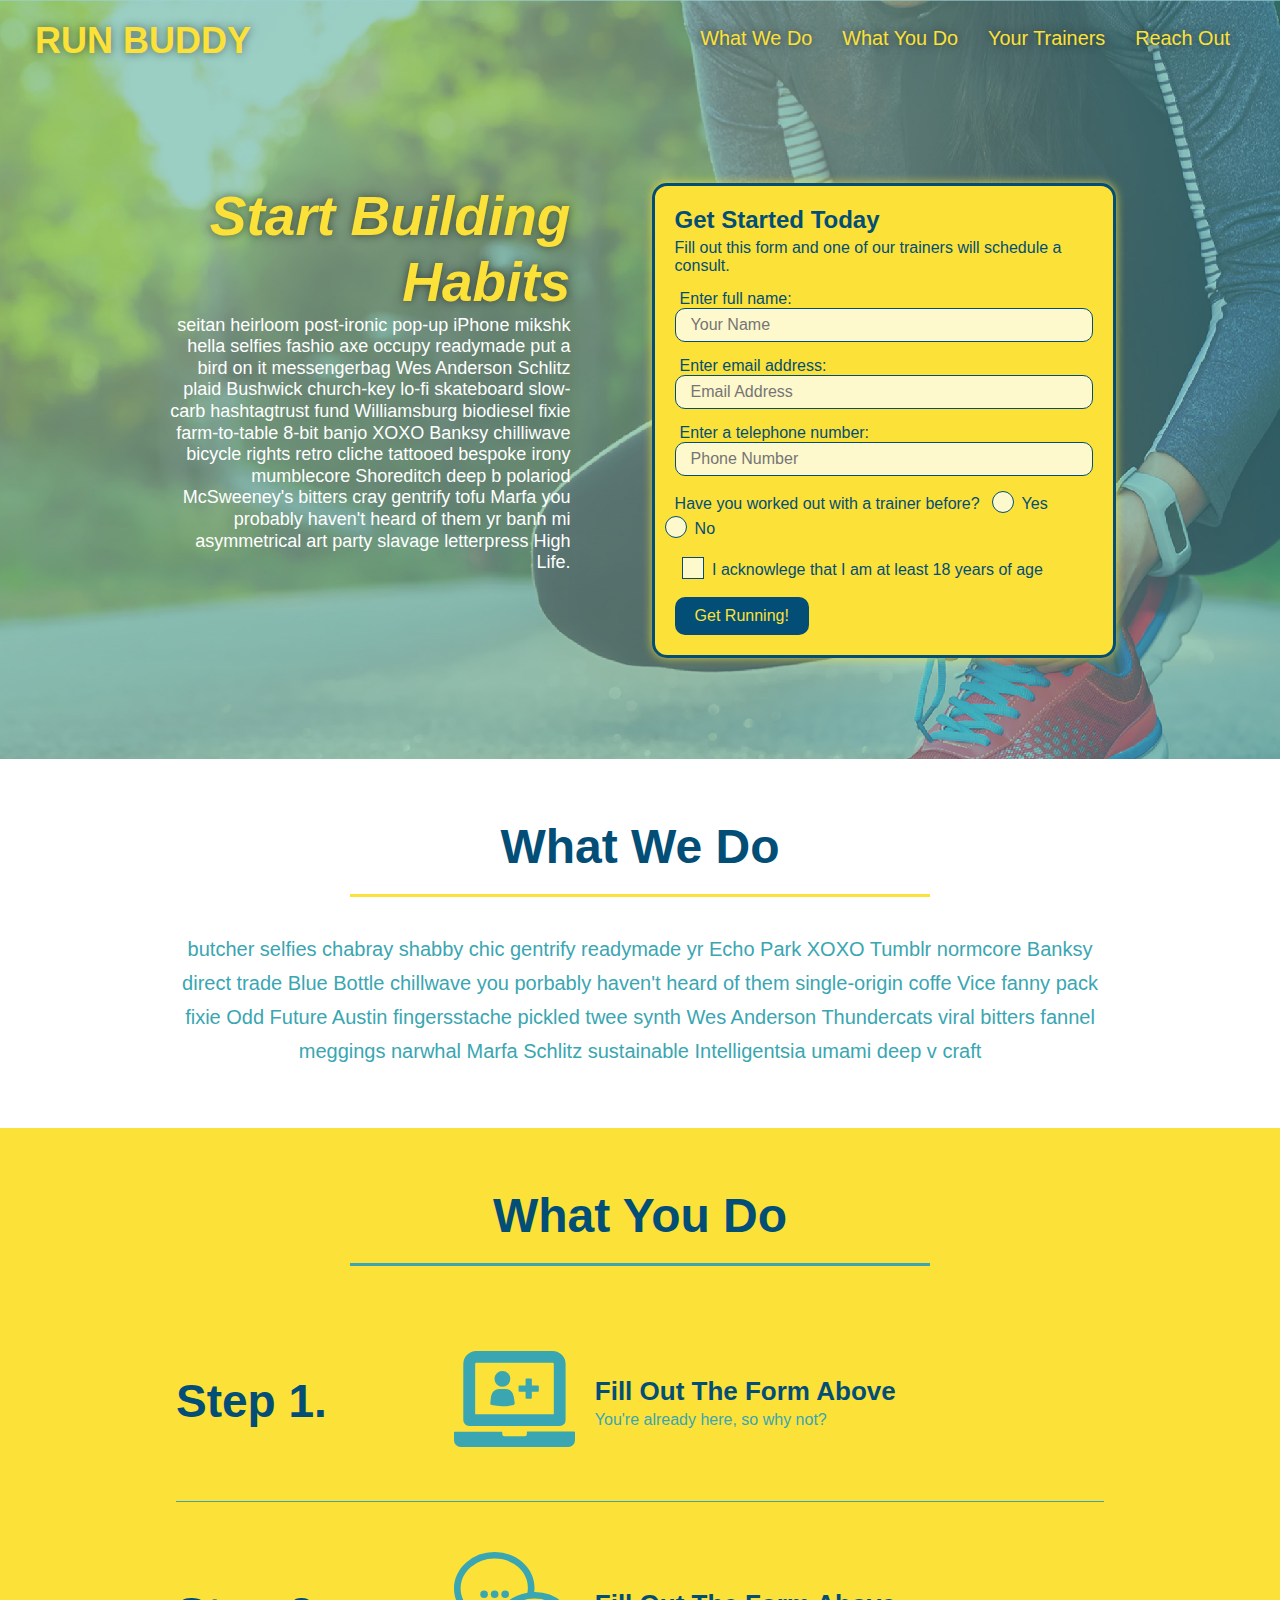
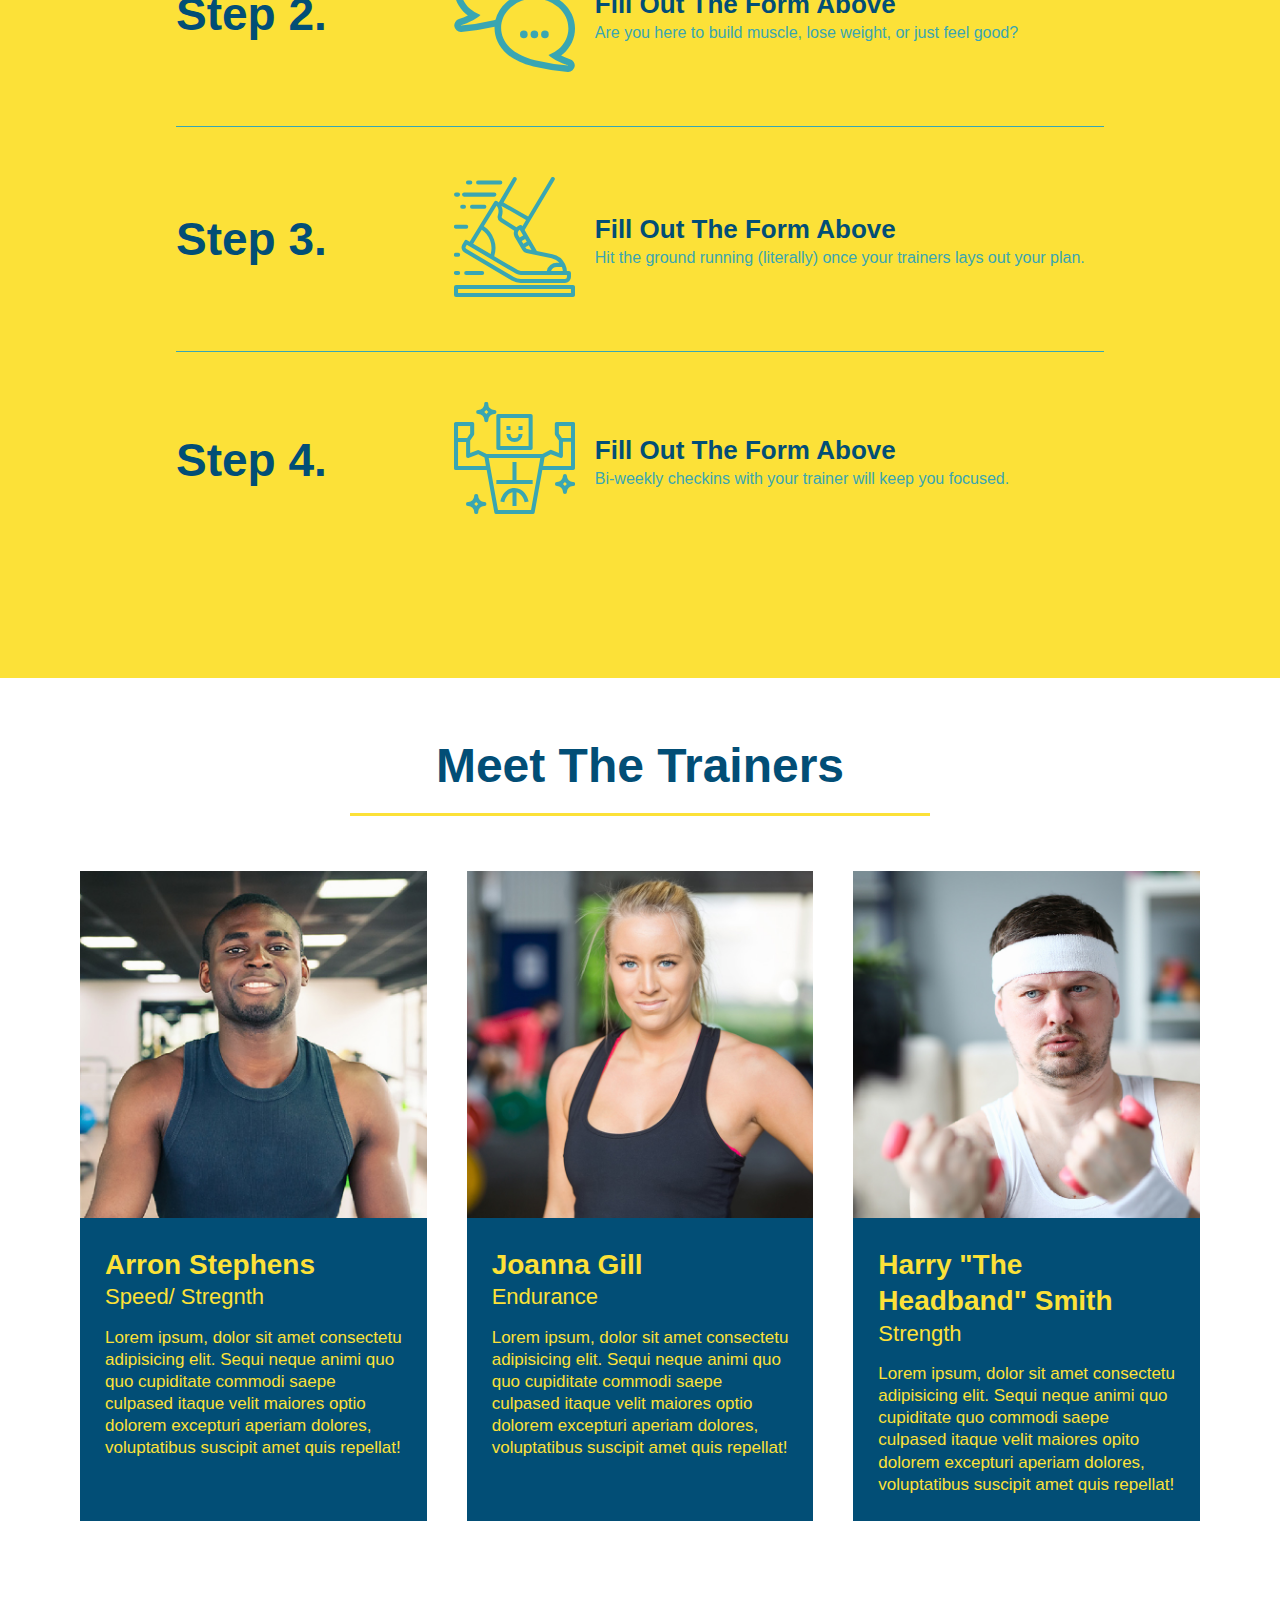
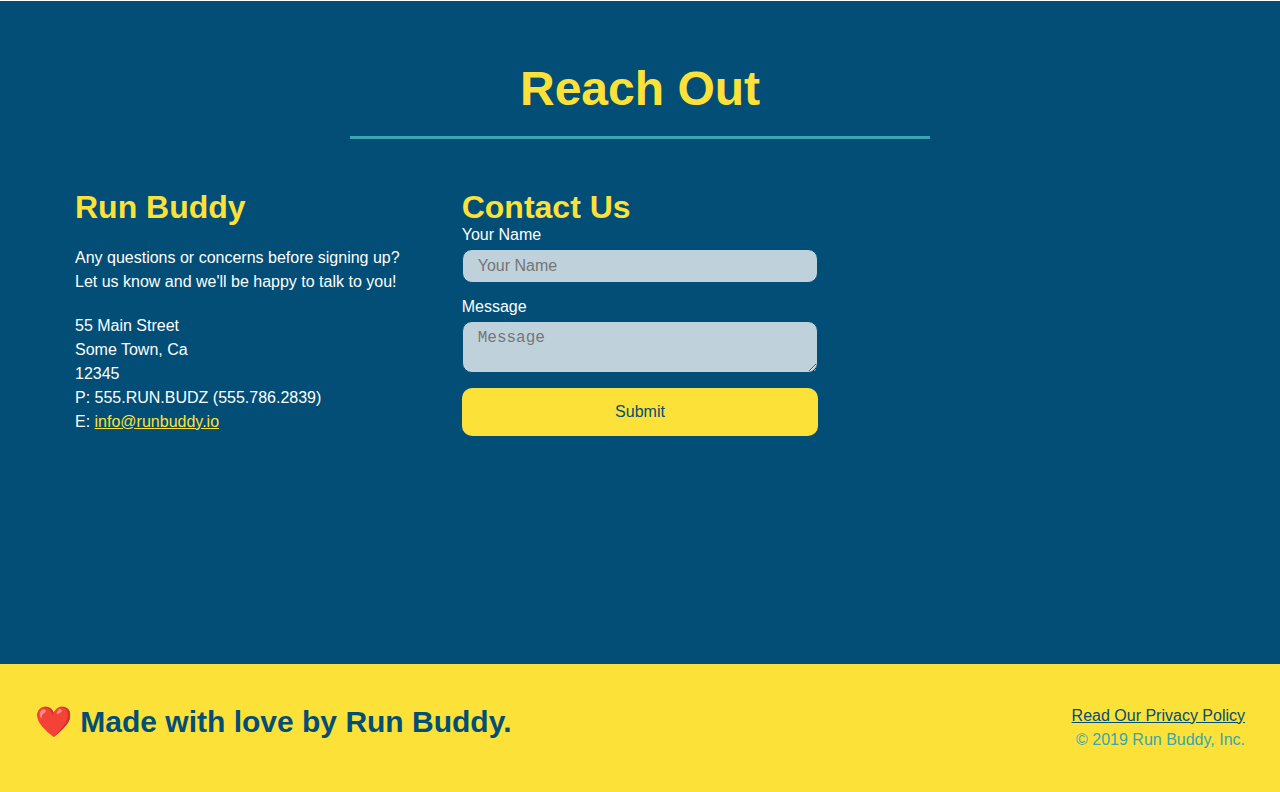
<file: index.html>
<!DOCTYPE html>
<html lang="en">

    <head>
        <meta charset="UTF-8" />
        <meta name="viewport" content="width=device-width, initial-scale=1.0" />
        <link rel="stylesheet" href="./assets/css/style.css" />
        <title>Run Buddy</title>
    </head>

    <body>
        <!-- navigation -->
        <header>
            <h1>
                <a href="/">RUN BUDDY</a>
            </h1>
            <nav>
                <!-- Unordered list element -->
                <ul>
                    <!-- List item element -->
                    <li>
                        <!-- Anchor element -->
                        <a href="#what-we-do">What We Do</a>
                    </li>
                    <li>
                        <a href="#what-you-do">What You Do</a>    
                    </li>
                    <li>
                        <a href="#your-trainers">Your Trainers</a>
                    </li>
                    <li>
                        <a href="#reach-out">Reach Out</a>
                    </li>
                </ul>
            </nav>
        </header>
            
        <!-- Hero/Jumbotron -->
        <section class="hero">
            <div class="hero-cta">
                <h2>Start Building Habits</h2>
                <p>seitan heirloom post-ironic pop-up iPhone mikshk hella selfies fashio
                    axe occupy readymade put a bird on it messengerbag Wes Anderson Schlitz 
                    plaid Bushwick church-key lo-fi skateboard slow-carb hashtagtrust fund 
                    Williamsburg biodiesel fixie farm-to-table 8-bit banjo XOXO Banksy chilliwave
                    bicycle rights retro cliche tattooed bespoke irony mumblecore Shoreditch deep
                    b polariod McSweeney's bitters cray gentrify tofu Marfa you probably haven't 
                    heard of them yr banh mi asymmetrical art party slavage letterpress High Life.
                </p>
            </div>
            <div class="hero-form">
                <h3>Get Started Today</h3>
                <p>Fill out this form and one of our trainers will schedule a consult.</p>
                <form>
                    <label for="name">Enter full name:</label>
                    <input type="text" placeholder="Your Name" name="name" id="name" class="form-input" />
                    <label for="email">Enter email address:</label>
                    <input type="text" placeholder="Email Address" name="email" id="email" class="form-input" />
                    <label for="phone number">Enter a telephone number:</label>
                    <input type="text" placeholder="Phone Number" name="phone" id="phone" class="form-input" />
                    <p>
                        Have you worked out with a trainer before?
                        <span class="radio-wrapper">
                            <input type="radio" name="trainer-confrim" id="trainer-yes" />
                            <label for="trainer-yes">Yes</label>
                        </span>
                        <span class="radio-wrapper">
                            <input type="radio" name="trainer-confrim" id="trainer-no" />
                            <label for="trainer-no">No</label>
                        </span>
                    </p>
                    <p>
                        <span class="checkbox-wrapper">
                            <input type="checkbox" name="age-cofirm" id="check-box" />
                            <label for="check-box" >I acknowlege that I am at least 18 years of age</label>
                        </span>
                    </p>
                    <button type="submit" >
                        Get Running!
                    </button>
                </form>
            </div>
        </section>
        <!-- end hero -->
        
        <!-- "what we do" section -->
        <section id="what-we-do" class="intro">
            <div class="flex-row">
                <h2 class="section-title primary-border">
                    What We Do
                </h2>
            </div>    
            <div class="flex-row">
                <p>
                    butcher selfies chabray shabby chic gentrify readymade yr Echo Park XOXO Tumblr normcore Banksy direct trade Blue Bottle chillwave you porbably haven't heard of them single-origin coffe Vice fanny pack fixie Odd Future Austin fingersstache pickled twee synth Wes Anderson Thundercats viral bitters fannel meggings narwhal Marfa Schlitz sustainable Intelligentsia umami deep v craft
                </p>
            </div>        
        </section>

        <!-- "what you do" section -->
        <section id="what-you-do" class="steps">
            <div class="flex-row">
                <h2 class="section-title secondary-border" >What You Do</h2>
            </div>    
            
            <div class="step">
                <h3>Step 1.</h3>
                <div class="step-info">
                    <div class="step-img">    
                        <img src="./assets/images/step-1.svg" alt="" />
                    </div>
                    <div class="step-text">
                        <h4>Fill Out The Form Above</h4>
                        <p>You're already here, so why not?</p>
                    </div>
                </div>        
            </div>

            <div class="step">
                <h3>Step 2.</h3>
                <div class="step-info">
                    <div class="step-img">
                        <img src="./assets/images/step-2.svg" alt="" />
                    </div>
                    <div class="step-text">
                        <h4>Fill Out The Form Above</h4>
                        <p>Are you here to build muscle, lose weight, or just feel good?</p>
                    </div>
                </div>        
            </div>

            <div class="step">
                <h3>Step 3.</h3>
                <div class="step-info">
                    <div class="step-img">
                        <img src="./assets/images/step-3.svg" alt="" />
                    </div>
                    <div class="step-text">
                        <h4>Fill Out The Form Above</h4>
                        <p>Hit the ground running (literally) once your trainers lays out your plan.</p>
                    </div>
                </div>    
            </div>

            <div class="step">
                <h3>Step 4.</h3>
                <div class="step-info">
                    <div class="step-img">
                        <img src="./assets/images/step-4.svg" alt="" />
                    </div>
                    <div class="step-text">
                        <h4>Fill Out The Form Above</h4>
                        <p>Bi-weekly checkins with your trainer will keep you focused.</p>
                    </div>
                </div>
            </div>
        </section>

        <!-- meet the trainers" section -->
        <section id="your-trainers">
            <div class="flex-row" >   
                <h2 class="section-title primary primary-border">
                    Meet The Trainers
                </h2>
            </div>
            
            <div class="trainers">
                <article class="trainer">
                    <img src="./assets/images/trainer-1.jpg" alt="Arron Stephens in his workout clothes, ready to pump iron" />
                    <div class="trainer-bio">
                        <h3 class="trainer-name">Arron Stephens</h3>
                        <h4 class="trainer-role">Speed/ Stregnth</h4>
                        <p> 
                            Lorem ipsum, dolor sit amet consectetu adipisicing elit. Sequi neque animi quo quo cupiditate commodi saepe culpased
                            itaque velit maiores optio dolorem excepturi aperiam dolores, voluptatibus suscipit amet quis repellat!
                        </p>
                    </div>
                </article>
                
                <!-- second trainer bio -->
                <article class="trainer">
                    <img src="./assets/images/trainer-2.jpg" alt="Joanna Gill cooling off after a workout" />
                    <div class="trainer-bio">
                        <h3 class="trainer-name">Joanna Gill</h3>
                        <h4 class="trainer-role">Endurance</h4>
                        <p>
                            Lorem ipsum, dolor sit amet consectetu adipisicing elit. Sequi neque animi quo quo cupiditate commodi saepe culpased
                            itaque velit maiores optio dolorem excepturi aperiam dolores, voluptatibus suscipit amet quis repellat!
                        </p>
                    </div>
                </article>
                <!-- third trainer bio-->
                <article class="trainer">
                    <img src="./assets/images/trainer-3.jpg" alt="Harry Smith wearing a headband and lifting comically small pink weights" />
                    <div class="trainer-bio">
                        <h3 class="trainer-name">Harry "The Headband" Smith</h3>
                        <h4 class="trainer-role">Strength</h4>
                        <p>
                            Lorem ipsum, dolor sit amet consectetu adipisicing elit. Sequi neque animi quo cupiditate quo commodi saepe culpased 
                            itaque velit maiores opito dolorem excepturi aperiam dolores, voluptatibus suscipit amet quis repellat!
                        </p>
                    </div>
                </article>
            </div>
        </section>
            
        <!-- "reach out" section -->
        <section id="reach-out" class="contact">
            <div class="flex-row">
                <h2 class="section-title secondary-border">Reach Out</h2>
            </div>    
            <div class="contact-info">
                <div>
                    <h3>Run Buddy</h3>
                    <p>
                        Any questions or concerns before signing up?
                        <br />
                        Let us know and we'll be happy to talk to you!
                    </p>

                    <address>
                        55 Main Street <br/>
                        Some Town, Ca <br/>
                        12345<br/>
                        P: 555.RUN.BUDZ (555.786.2839)<br/>
                        E: <a href="mailto:info@runbuddy.io">info@runbuddy.io</a>
                    </address>

                </div>

                <div class="contact-form">
                    <h3>Contact Us</h3>
                    <form>
                        <label for="contact-name">Your Name</label>
                        <input type="text" id="contact-name" placeholder="Your Name" />

                        <label for="contact-message">Message</label>
                        <textarea id="contact-message" placeholder="Message"></textarea>

                        <button type="submit">Submit</button>
                    </form>
                </div>

                <iframe 
                    src="https://www.google.com/maps/embed?pb=!1m18!1m12!1m3!1d3470.577200788127!2d-98.61923852049674!3d29.55780474843916!2m3!1f0!2f0!3f0!3m2!1i1024!2i768!4f13.1!3m3!1m2!1s0x865c665574015829%3A0x4a4fc6cd78d1bbe!2s6623%20Babcock%20Rd%2C%20San%20Antonio%2C%20TX%2078249!5e0!3m2!1sen!2sus!4v1635735173973!5m2!1sen!2sus" 
                    style="border:0;" 
                    allowfullscreen="" 
                    loading="lazy">
                </iframe>
                
            </div>
        </section>

        <!-- footer -->
        <footer>
            <h2>❤️ Made with love by Run Buddy.</h2>
            <div>
                <a href="./privacy-policy.html">Read Our Privacy Policy</a><br />
                &copy; 2019 Run Buddy, Inc.
            </div>
        </footer>
    </body>
</html>
</file>
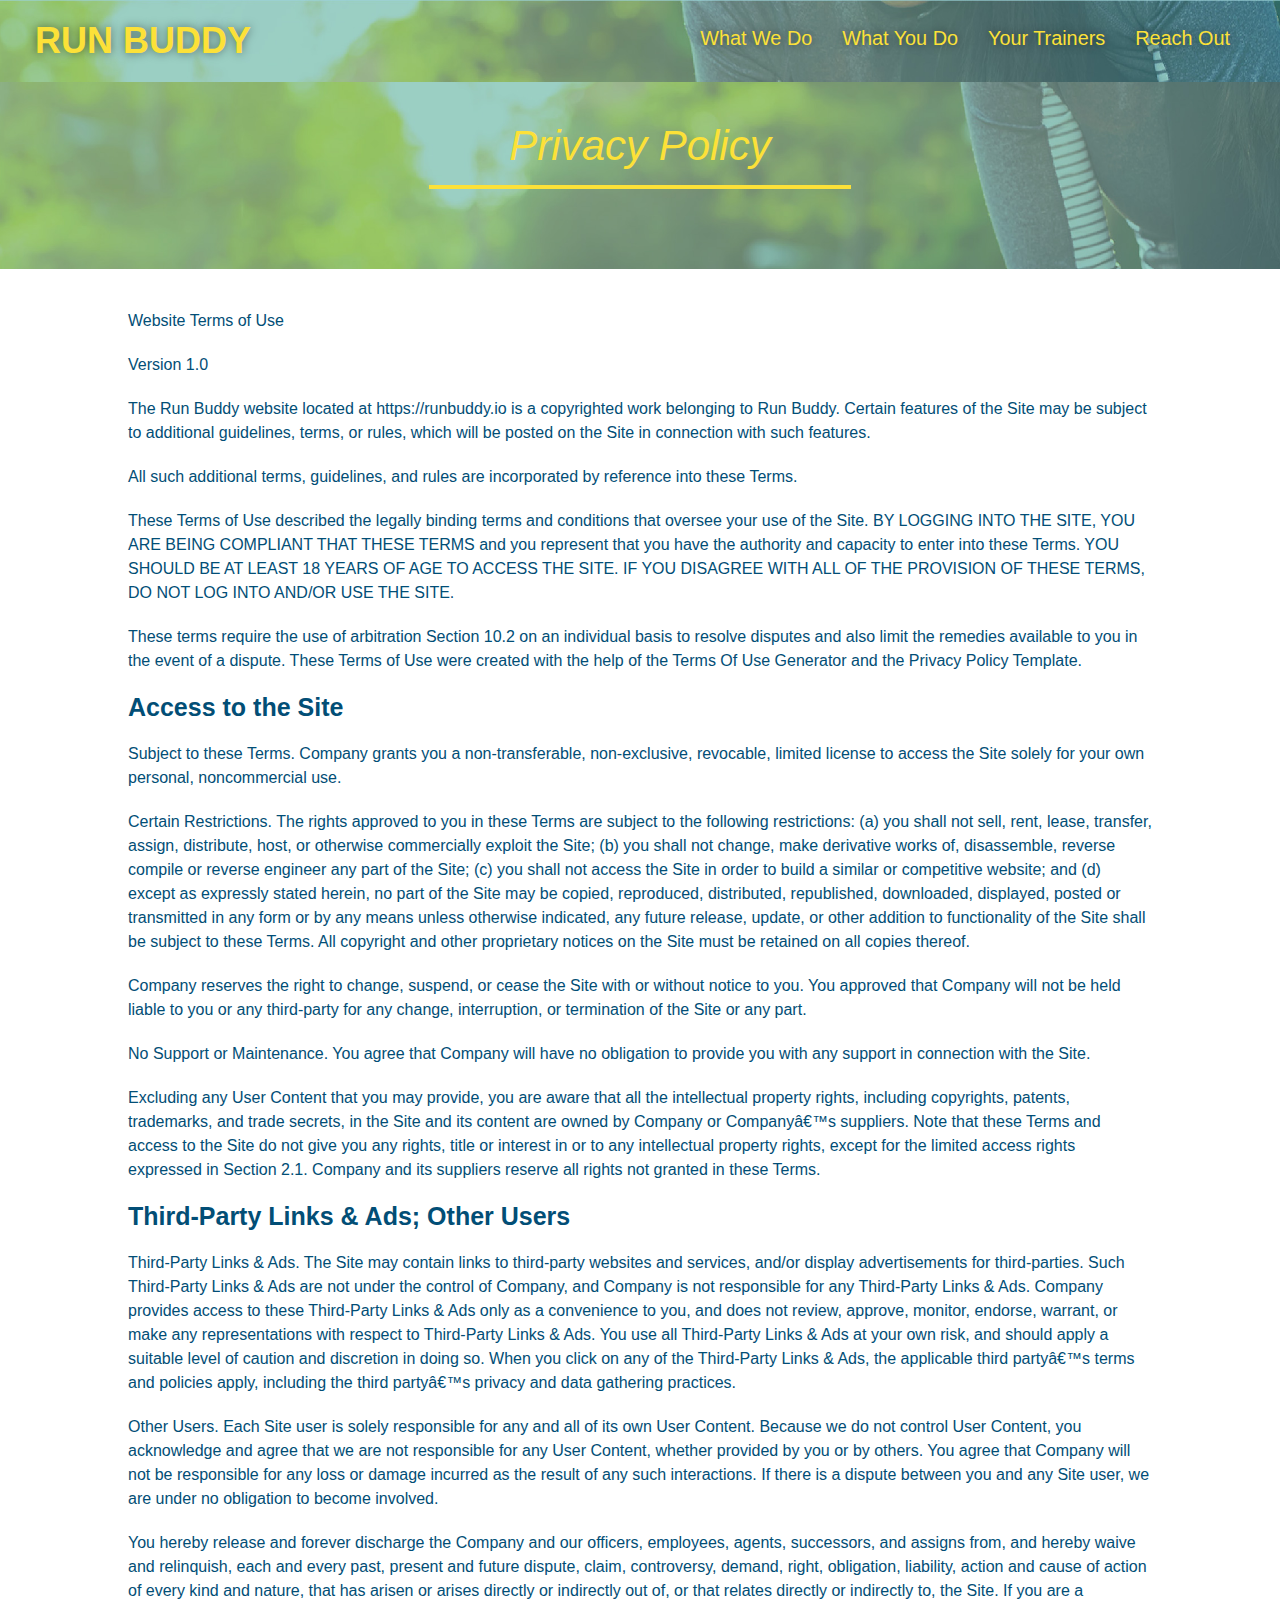
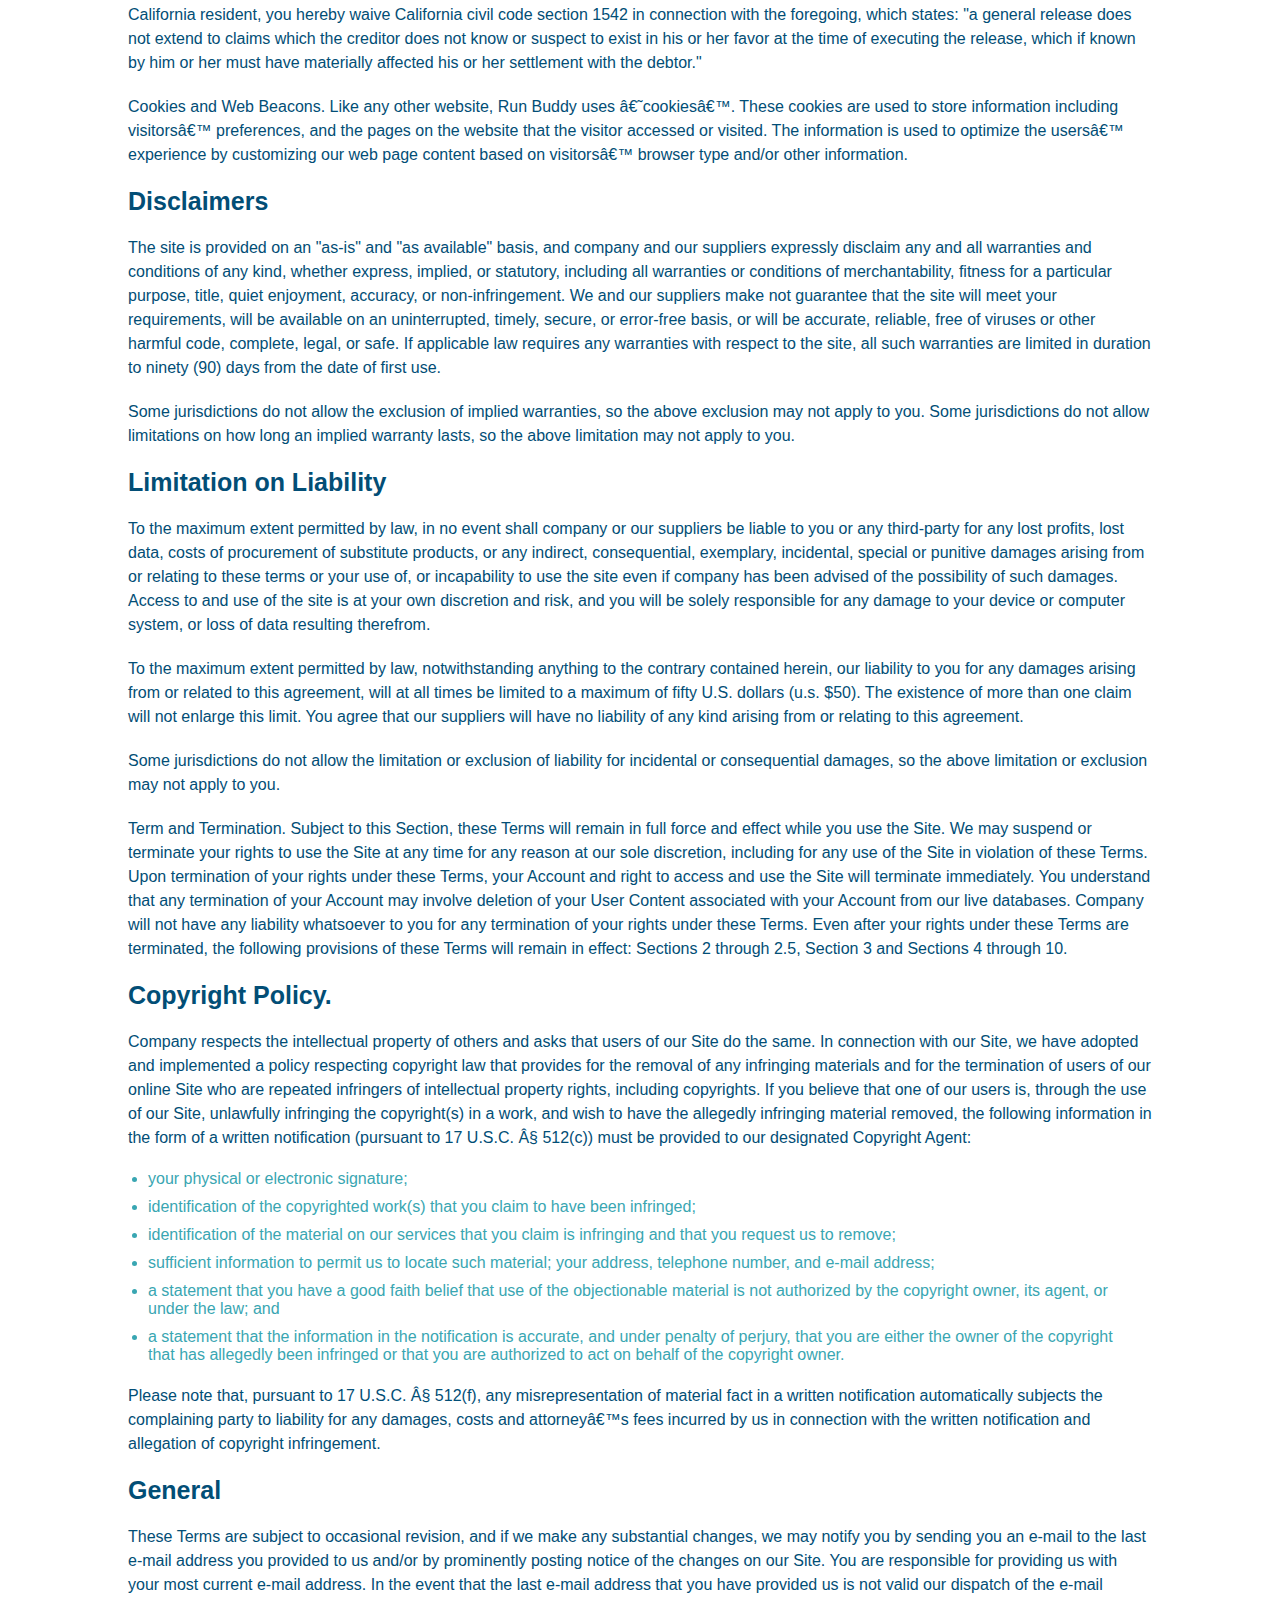
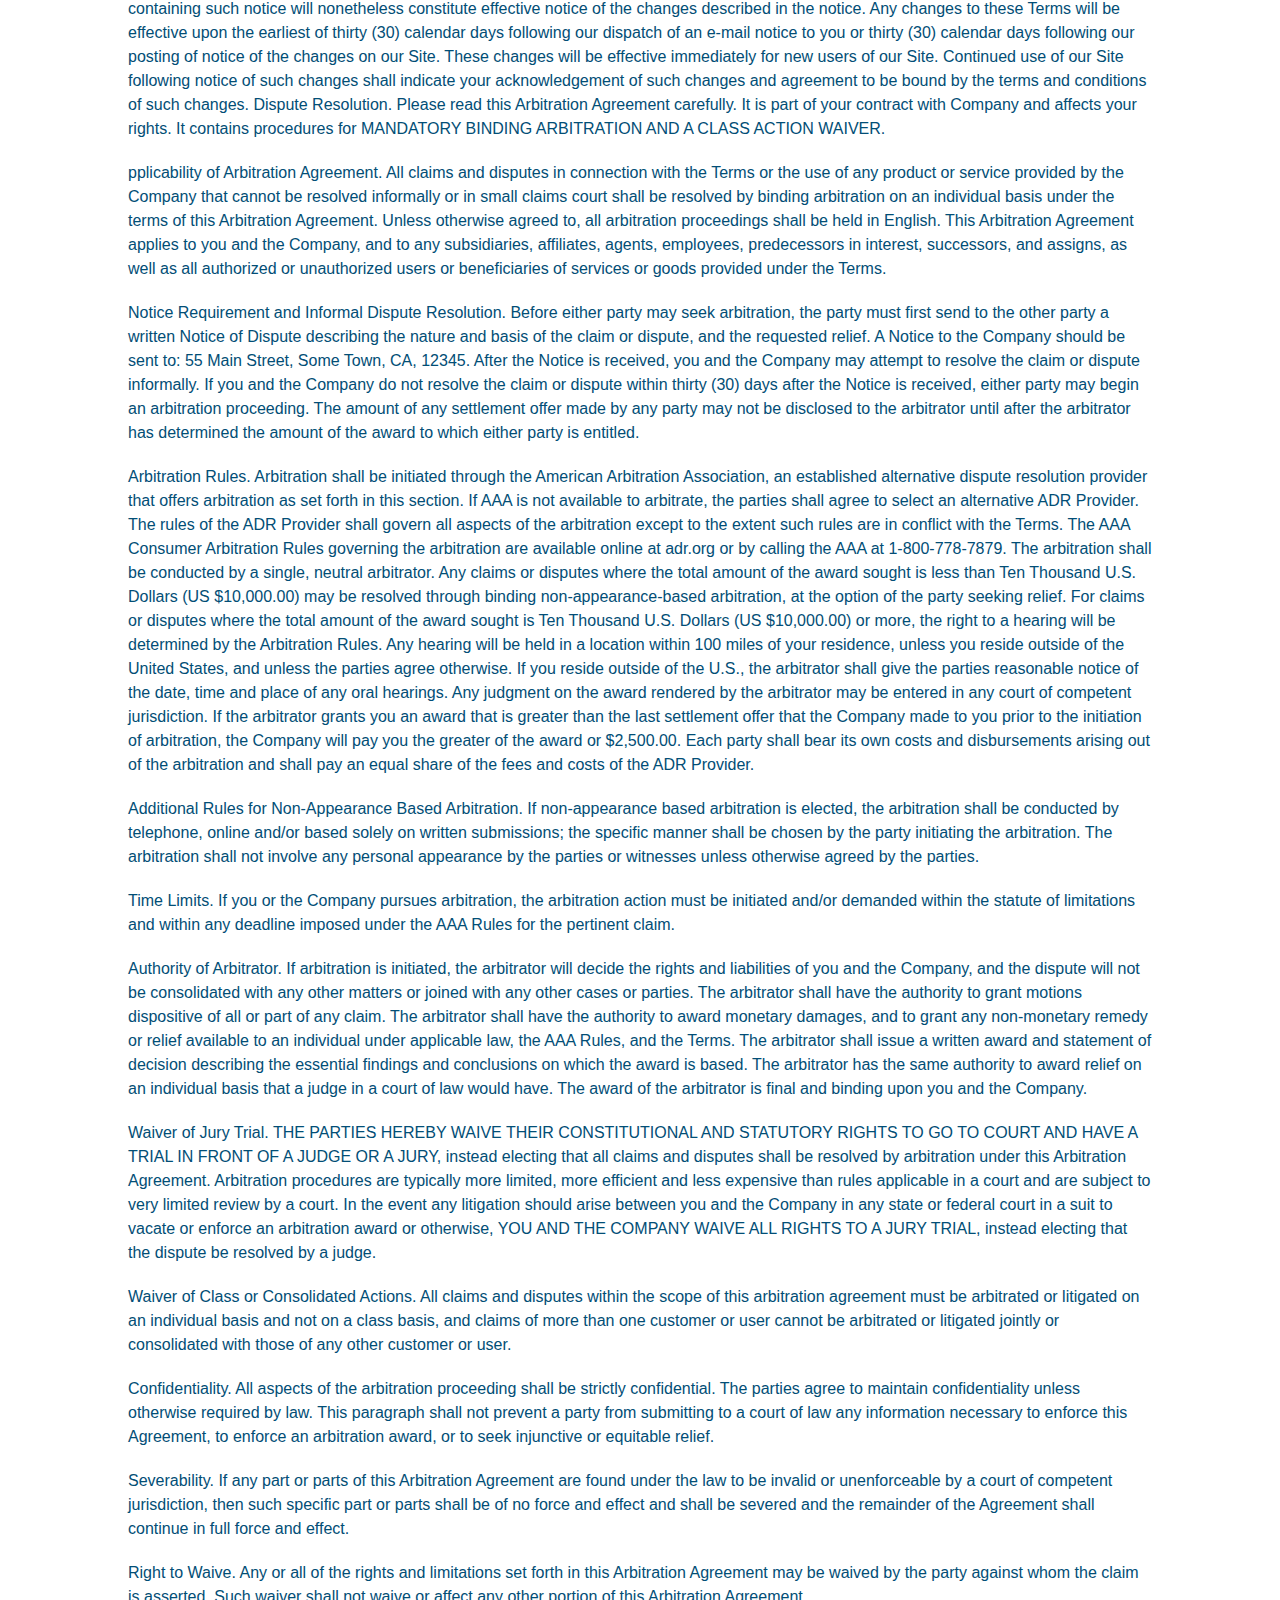
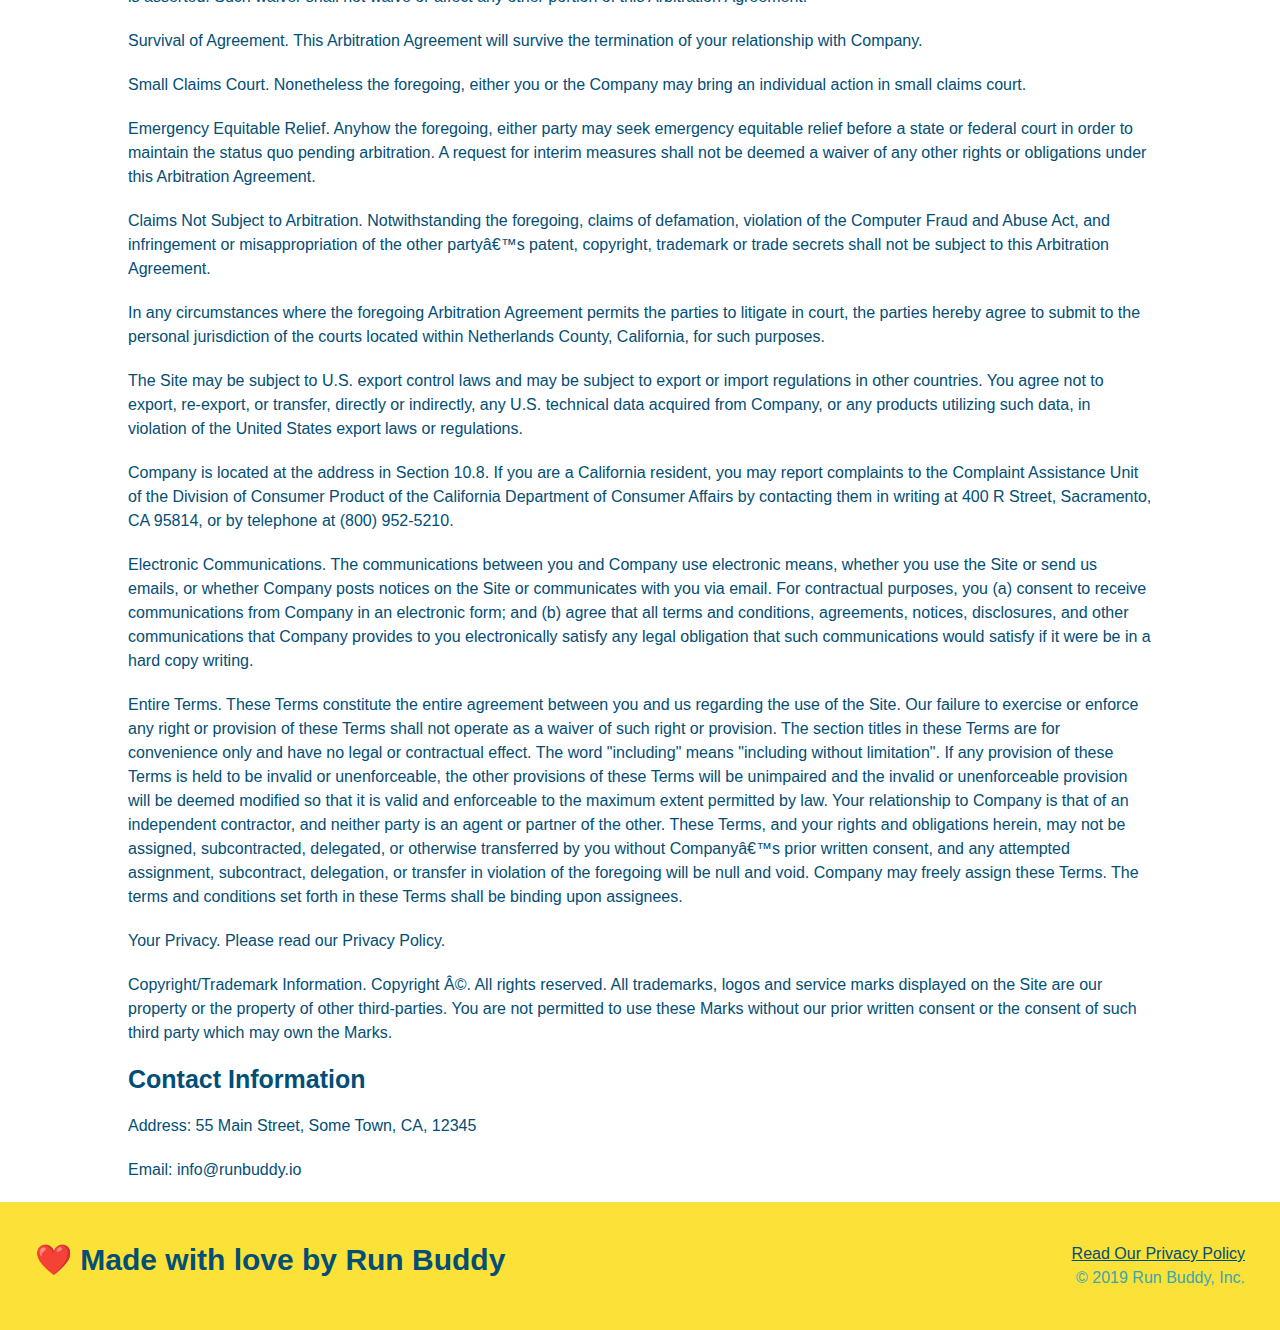
<file: privacy-policy.html>
<!DOCTYPE html>
<html lang="en">
<head>
    <meta name="viewport" content="width=device-width, initial-scale=1.0" />
    <meta charset="UTF-8" />
    <title>Privacy Policy - Run Buddy</title>
    <link rel="stylesheet" href="./assets/css/style.css" />
    <link rel="stylesheet" href="./assets/css/secondary-styles.css" />
</head>
    
<body>
        <!-- Navigation -->
    <header>
        <h1>
            <a href="/index.html">
                RUN BUDDY
            </a>
        </h1>
        <nav>
            <!-- Unordered list element -->
            <ul>
                <!-- List item element -->
                <li>
                    <!-- Anchor element -->
                <a href="./index.html#what-we-do">What We Do</a>
                </li>
                <li>
                    <a href="./index.html#what-you-do">What You Do</a>
                </li>
                <li>
                    <a href="./index.html#your-trainers">Your Trainers</a>
                </li>
                <li>
                    <a href="./index.html#reach-out">Reach Out</a>
                </li>
            </ul>
        </nav>
    </header>

    <section class="hero">
        <h2 class="page-title ">
            Privacy Policy 
        </h2>
    </section>
    
    <article class="secondary-content">
        <p>
            Website Terms of Use
        </p>
        
        <p>
            Version 1.0
        </p>
        
        <p>
            The Run Buddy website located at https://runbuddy.io is a copyrighted work belonging to Run Buddy. Certain
            features of the Site may be subject to additional guidelines, terms, or rules, which will be posted on the Site
            in connection with such features.
        </p>
        
        <p>
            All such additional terms, guidelines, and rules are incorporated by reference into these Terms.
        </p>
        
        <p>
            These Terms of Use described the legally binding terms and conditions that oversee your use of the Site. BY
            LOGGING INTO THE SITE, YOU ARE BEING COMPLIANT THAT THESE TERMS and you represent that you have the authority
            and capacity to enter into these Terms. YOU SHOULD BE AT LEAST 18 YEARS OF AGE TO ACCESS THE SITE. IF YOU
            DISAGREE WITH ALL OF THE PROVISION OF THESE TERMS, DO NOT LOG INTO AND/OR USE THE SITE.
        </p>
        
        <p>
            These terms require the use of arbitration Section 10.2 on an individual basis to resolve disputes and also
            limit the remedies available to you in the event of a dispute. These Terms of Use were created with the help of
            the Terms Of Use Generator and the Privacy Policy Template.
        </p>
        
        <h3>
            Access to the Site
        </h3>
        
        <p>
            Subject to these Terms. Company grants you a non-transferable, non-exclusive, revocable, limited license to
            access the Site solely for your own personal, noncommercial use.
        </p>
        
        <p>
            Certain Restrictions. The rights approved to you in these Terms are subject to the following restrictions: (a)
            you shall not sell, rent, lease, transfer, assign, distribute, host, or otherwise commercially exploit the Site;
            (b) you shall not change, make derivative works of, disassemble, reverse compile or reverse engineer any part of
            the Site; (c) you shall not access the Site in order to build a similar or competitive website; and (d) except
            as expressly stated herein, no part of the Site may be copied, reproduced, distributed, republished, downloaded,
            displayed, posted or transmitted in any form or by any means unless otherwise indicated, any future release,
            update, or other addition to functionality of the Site shall be subject to these Terms. All copyright and other
            proprietary notices on the Site must be retained on all copies thereof.
        </p>
        
        <p>
            Company reserves the right to change, suspend, or cease the Site with or without notice to you. You approved
            that Company will not be held liable to you or any third-party for any change, interruption, or termination of
            the Site or any part.
        </p>
        
        <p>
            No Support or Maintenance. You agree that Company will have no obligation to provide you with any support in
            connection with the Site.
        </p>
        
        <p>
            Excluding any User Content that you may provide, you are aware that all the intellectual property rights,
            including copyrights, patents, trademarks, and trade secrets, in the Site and its content are owned by Company
            or Companyâ€™s suppliers. Note that these Terms and access to the Site do not give you any rights, title or
            interest in or to any intellectual property rights, except for the limited access rights expressed in Section
            2.1. Company and its suppliers reserve all rights not granted in these Terms.
        </p>
        
        <h3>
            Third-Party Links & Ads; Other Users
        </h3>
        
        <p>
            Third-Party Links & Ads. The Site may contain links to third-party websites and services, and/or display
            advertisements for third-parties. Such Third-Party Links & Ads are not under the control of Company, and Company
            is not responsible for any Third-Party Links & Ads. Company provides access to these Third-Party Links & Ads
            only as a convenience to you, and does not review, approve, monitor, endorse, warrant, or make any
            representations with respect to Third-Party Links & Ads. You use all Third-Party Links & Ads at your own risk,
            and should apply a suitable level of caution and discretion in doing so. When you click on any of the
            Third-Party Links & Ads, the applicable third partyâ€™s terms and policies apply, including the third partyâ€™s
            privacy and data gathering practices.
        </p>
        
         <p>
            Other Users. Each Site user is solely responsible for any and all of its own User Content. Because we do not
            control User Content, you acknowledge and agree that we are not responsible for any User Content, whether
            provided by you or by others. You agree that Company will not be responsible for any loss or damage incurred as
            the result of any such interactions. If there is a dispute between you and any Site user, we are under no
            obligation to become involved.
        </p>
        
        <p>
            You hereby release and forever discharge the Company and our officers, employees, agents, successors, and
            assigns from, and hereby waive and relinquish, each and every past, present and future dispute, claim,
            controversy, demand, right, obligation, liability, action and cause of action of every kind and nature, that has
            arisen or arises directly or indirectly out of, or that relates directly or indirectly to, the Site. If you are
            a California resident, you hereby waive California civil code section 1542 in connection with the foregoing,
            which states: "a general release does not extend to claims which the creditor does not know or suspect to exist
            in his or her favor at the time of executing the release, which if known by him or her must have materially
            affected his or her settlement with the debtor."
        </p>
        
        <p>
            Cookies and Web Beacons. Like any other website, Run Buddy uses â€˜cookiesâ€™. These cookies are used to store
            information including visitorsâ€™ preferences, and the pages on the website that the visitor accessed or visited.
            The information is used to optimize the usersâ€™ experience by customizing our web page content based on visitorsâ€™
            browser type and/or other information.
        </p>
        
        <h3>
            Disclaimers
        </h3>
        
        <p>
            The site is provided on an "as-is" and "as available" basis, and company and our suppliers expressly disclaim
            any and all warranties and conditions of any kind, whether express, implied, or statutory, including all
            warranties or conditions of merchantability, fitness for a particular purpose, title, quiet enjoyment, accuracy,
            or non-infringement. We and our suppliers make not guarantee that the site will meet your requirements, will be
            available on an uninterrupted, timely, secure, or error-free basis, or will be accurate, reliable, free of
            viruses or other harmful code, complete, legal, or safe. If applicable law requires any warranties with respect
            to the site, all such warranties are limited in duration to ninety (90) days from the date of first use.
        </p>
        
        <p>
            Some jurisdictions do not allow the exclusion of implied warranties, so the above exclusion may not apply to
            you. Some jurisdictions do not allow limitations on how long an implied warranty lasts, so the above limitation
            may not apply to you.
        </p>
        
         <h3>
            Limitation on Liability
         </h3>
        
        <p>
            To the maximum extent permitted by law, in no event shall company or our suppliers be liable to you or any
            third-party for any lost profits, lost data, costs of procurement of substitute products, or any indirect,
            consequential, exemplary, incidental, special or punitive damages arising from or relating to these terms or
            your use of, or incapability to use the site even if company has been advised of the possibility of such
            damages. Access to and use of the site is at your own discretion and risk, and you will be solely responsible
            for any damage to your device or computer system, or loss of data resulting therefrom.
        </p>
        
         <p>
            To the maximum extent permitted by law, notwithstanding anything to the contrary contained herein, our liability
            to you for any damages arising from or related to this agreement, will at all times be limited to a maximum of
            fifty U.S. dollars (u.s. $50). The existence of more than one claim will not enlarge this limit. You agree that
            our suppliers will have no liability of any kind arising from or relating to this agreement.
        </p>
        
        <p>
            Some jurisdictions do not allow the limitation or exclusion of liability for incidental or consequential
            damages, so the above limitation or exclusion may not apply to you.
        </p>
        
        <p>
            Term and Termination. Subject to this Section, these Terms will remain in full force and effect while you use
            the Site. We may suspend or terminate your rights to use the Site at any time for any reason at our sole
            discretion, including for any use of the Site in violation of these Terms. Upon termination of your rights under
            these Terms, your Account and right to access and use the Site will terminate immediately. You understand that
            any termination of your Account may involve deletion of your User Content associated with your Account from our
            live databases. Company will not have any liability whatsoever to you for any termination of your rights under
            these Terms. Even after your rights under these Terms are terminated, the following provisions of these Terms
            will remain in effect: Sections 2 through 2.5, Section 3 and Sections 4 through 10.
        </p>
        
        <h3>
            Copyright Policy.
        </h3>
        
        <p>
            Company respects the intellectual property of others and asks that users of our Site do the same. In connection
            with our Site, we have adopted and implemented a policy respecting copyright law that provides for the removal
            of any infringing materials and for the termination of users of our online Site who are repeated infringers of
            intellectual property rights, including copyrights. If you believe that one of our users is, through the use of
            our Site, unlawfully infringing the copyright(s) in a work, and wish to have the allegedly infringing material
            removed, the following information in the form of a written notification (pursuant to 17 U.S.C. Â§ 512(c)) must
            be provided to our designated Copyright Agent:
        </p>
        
        <ul>
            <li>
              your physical or electronic signature;
            </li>
            <li>
              identification of the copyrighted work(s) that you claim to have been infringed;
            </li>
            <li>
              identification of the material on our services that you claim is infringing and that you request us to remove;
            </li>
            <li>
              sufficient information to permit us to locate such material; your address, telephone number, and e-mail
              address;
            </li>
            <li>
              a statement that you have a good faith belief that use of the objectionable material is not authorized by the
              copyright owner, its agent, or under the law; and
            </li>
            <li>
              a statement that the information in the notification is accurate, and under penalty of perjury, that you are
              either the owner of the copyright that has allegedly been infringed or that you are authorized to act on
              behalf of the copyright owner.
            </li>
        </ul>
        
        <p>
            Please note that, pursuant to 17 U.S.C. Â§ 512(f), any misrepresentation of material fact in a written
            notification automatically subjects the complaining party to liability for any damages, costs and attorneyâ€™s
             fees incurred by us in connection with the written notification and allegation of copyright infringement.
        </p>
        
        <h3>
            General
        </h3>
        
        <p>
            These Terms are subject to occasional revision, and if we make any substantial changes, we may notify you by
            sending you an e-mail to the last e-mail address you provided to us and/or by prominently posting notice of the
            changes on our Site. You are responsible for providing us with your most current e-mail address. In the event
            that the last e-mail address that you have provided us is not valid our dispatch of the e-mail containing such
            notice will nonetheless constitute effective notice of the changes described in the notice. Any changes to these
            Terms will be effective upon the earliest of thirty (30) calendar days following our dispatch of an e-mail
            notice to you or thirty (30) calendar days following our posting of notice of the changes on our Site. These
            changes will be effective immediately for new users of our Site. Continued use of our Site following notice of
            such changes shall indicate your acknowledgement of such changes and agreement to be bound by the terms and
            conditions of such changes. Dispute Resolution. Please read this Arbitration Agreement carefully. It is part of
            your contract with Company and affects your rights. It contains procedures for MANDATORY BINDING ARBITRATION AND
            A CLASS ACTION WAIVER.
        </p>
        
        <p>
            pplicability of Arbitration Agreement. All claims and disputes in connection with the Terms or the use of any
            product or service provided by the Company that cannot be resolved informally or in small claims court shall be
            resolved by binding arbitration on an individual basis under the terms of this Arbitration Agreement. Unless
            otherwise agreed to, all arbitration proceedings shall be held in English. This Arbitration Agreement applies to
            you and the Company, and to any subsidiaries, affiliates, agents, employees, predecessors in interest,
            successors, and assigns, as well as all authorized or unauthorized users or beneficiaries of services or goods
            provided under the Terms.
        </p>
        
        <p>
            Notice Requirement and Informal Dispute Resolution. Before either party may seek arbitration, the party must
            first send to the other party a written Notice of Dispute describing the nature and basis of the claim or
            dispute, and the requested relief. A Notice to the Company should be sent to: 55 Main Street, Some Town, CA,
            12345. After the Notice is received, you and the Company may attempt to resolve the claim or dispute informally.
            If you and the Company do not resolve the claim or dispute within thirty (30) days after the Notice is received,
            either party may begin an arbitration proceeding. The amount of any settlement offer made by any party may not
            be disclosed to the arbitrator until after the arbitrator has determined the amount of the award to which either
            party is entitled.
        </p>

        <p>
            Arbitration Rules. Arbitration shall be initiated through the American Arbitration Association, an established
            alternative dispute resolution provider that offers arbitration as set forth in this section. If AAA is not
            available to arbitrate, the parties shall agree to select an alternative ADR Provider. The rules of the ADR
            Provider shall govern all aspects of the arbitration except to the extent such rules are in conflict with the
            Terms. The AAA Consumer Arbitration Rules governing the arbitration are available online at adr.org or by
            calling the AAA at 1-800-778-7879. The arbitration shall be conducted by a single, neutral arbitrator. Any
            claims or disputes where the total amount of the award sought is less than Ten Thousand U.S. Dollars (US
            $10,000.00) may be resolved through binding non-appearance-based arbitration, at the option of the party seeking
            relief. For claims or disputes where the total amount of the award sought is Ten Thousand U.S. Dollars (US
            $10,000.00) or more, the right to a hearing will be determined by the Arbitration Rules. Any hearing will be
            held in a location within 100 miles of your residence, unless you reside outside of the United States, and
            unless the parties agree otherwise. If you reside outside of the U.S., the arbitrator shall give the parties
            reasonable notice of the date, time and place of any oral hearings. Any judgment on the award rendered by the
            arbitrator may be entered in any court of competent jurisdiction. If the arbitrator grants you an award that is
            greater than the last settlement offer that the Company made to you prior to the initiation of arbitration, the
            Company will pay you the greater of the award or $2,500.00. Each party shall bear its own costs and
            disbursements arising out of the arbitration and shall pay an equal share of the fees and costs of the ADR
            Provider.
        </p>

        <p>
            Additional Rules for Non-Appearance Based Arbitration. If non-appearance based arbitration is elected, the
            arbitration shall be conducted by telephone, online and/or based solely on written submissions; the specific
            manner shall be chosen by the party initiating the arbitration. The arbitration shall not involve any personal
            appearance by the parties or witnesses unless otherwise agreed by the parties.
        </p>

        <p>
            Time Limits. If you or the Company pursues arbitration, the arbitration action must be initiated and/or demanded
            within the statute of limitations and within any deadline imposed under the AAA Rules for the pertinent claim.
        </p>

        <p>
            Authority of Arbitrator. If arbitration is initiated, the arbitrator will decide the rights and liabilities of
            you and the Company, and the dispute will not be consolidated with any other matters or joined with any other
            cases or parties. The arbitrator shall have the authority to grant motions dispositive of all or part of any
            claim. The arbitrator shall have the authority to award monetary damages, and to grant any non-monetary remedy
            or relief available to an individual under applicable law, the AAA Rules, and the Terms. The arbitrator shall
            issue a written award and statement of decision describing the essential findings and conclusions on which the
            award is based. The arbitrator has the same authority to award relief on an individual basis that a judge in a
            court of law would have. The award of the arbitrator is final and binding upon you and the Company.
        </p>

        <p>
            Waiver of Jury Trial. THE PARTIES HEREBY WAIVE THEIR CONSTITUTIONAL AND STATUTORY RIGHTS TO GO TO COURT AND HAVE
            A TRIAL IN FRONT OF A JUDGE OR A JURY, instead electing that all claims and disputes shall be resolved by
            arbitration under this Arbitration Agreement. Arbitration procedures are typically more limited, more efficient
            and less expensive than rules applicable in a court and are subject to very limited review by a court. In the
            event any litigation should arise between you and the Company in any state or federal court in a suit to vacate
            or enforce an arbitration award or otherwise, YOU AND THE COMPANY WAIVE ALL RIGHTS TO A JURY TRIAL, instead
            electing that the dispute be resolved by a judge.
        </p>

        <p>
            Waiver of Class or Consolidated Actions. All claims and disputes within the scope of this arbitration agreement
            must be arbitrated or litigated on an individual basis and not on a class basis, and claims of more than one
            customer or user cannot be arbitrated or litigated jointly or consolidated with those of any other customer or
            user.
        </p>

        <p>
            Confidentiality. All aspects of the arbitration proceeding shall be strictly confidential. The parties agree to
            maintain confidentiality unless otherwise required by law. This paragraph shall not prevent a party from
            submitting to a court of law any information necessary to enforce this Agreement, to enforce an arbitration
            award, or to seek injunctive or equitable relief.
        </p>

        <p>
            Severability. If any part or parts of this Arbitration Agreement are found under the law to be invalid or
            unenforceable by a court of competent jurisdiction, then such specific part or parts shall be of no force and
            effect and shall be severed and the remainder of the Agreement shall continue in full force and effect.
        </p>

        <p>
            Right to Waive. Any or all of the rights and limitations set forth in this Arbitration Agreement may be waived
            by the party against whom the claim is asserted. Such waiver shall not waive or affect any other portion of this
            Arbitration Agreement.
        </p>

        <p>
            Survival of Agreement. This Arbitration Agreement will survive the termination of your relationship with
            Company.
        </p>

        <p>
            Small Claims Court. Nonetheless the foregoing, either you or the Company may bring an individual action in small
            claims court.
        </p>

        <p>
            Emergency Equitable Relief. Anyhow the foregoing, either party may seek emergency equitable relief before a
            state or federal court in order to maintain the status quo pending arbitration. A request for interim measures
            shall not be deemed a waiver of any other rights or obligations under this Arbitration Agreement.
        </p>

        <p>
            Claims Not Subject to Arbitration. Notwithstanding the foregoing, claims of defamation, violation of the
            Computer Fraud and Abuse Act, and infringement or misappropriation of the other partyâ€™s patent, copyright,
            trademark or trade secrets shall not be subject to this Arbitration Agreement.
        </p>

        <p>
            In any circumstances where the foregoing Arbitration Agreement permits the parties to litigate in court, the
            parties hereby agree to submit to the personal jurisdiction of the courts located within Netherlands County,
            California, for such purposes.
        </p>

        <p>
            The Site may be subject to U.S. export control laws and may be subject to export or import regulations in other
            countries. You agree not to export, re-export, or transfer, directly or indirectly, any U.S. technical data
            acquired from Company, or any products utilizing such data, in violation of the United States export laws or
            regulations.
        </p>

        <p>
            Company is located at the address in Section 10.8. If you are a California resident, you may report complaints
            to the Complaint Assistance Unit of the Division of Consumer Product of the California Department of Consumer
            Affairs by contacting them in writing at 400 R Street, Sacramento, CA 95814, or by telephone at (800) 952-5210.
        </p>

        <p>
            Electronic Communications. The communications between you and Company use electronic means, whether you use the
            Site or send us emails, or whether Company posts notices on the Site or communicates with you via email. For
            contractual purposes, you (a) consent to receive communications from Company in an electronic form; and (b)
            agree that all terms and conditions, agreements, notices, disclosures, and other communications that Company
            provides to you electronically satisfy any legal obligation that such communications would satisfy if it were be
            in a hard copy writing.
        </p>

        <p>
            Entire Terms. These Terms constitute the entire agreement between you and us regarding the use of the Site. Our
            failure to exercise or enforce any right or provision of these Terms shall not operate as a waiver of such right
            or provision. The section titles in these Terms are for convenience only and have no legal or contractual
            effect. The word "including" means "including without limitation". If any provision of these Terms is held to be
            invalid or unenforceable, the other provisions of these Terms will be unimpaired and the invalid or
            unenforceable provision will be deemed modified so that it is valid and enforceable to the maximum extent
            permitted by law. Your relationship to Company is that of an independent contractor, and neither party is an
            agent or partner of the other. These Terms, and your rights and obligations herein, may not be assigned,
            subcontracted, delegated, or otherwise transferred by you without Companyâ€™s prior written consent, and any
            attempted assignment, subcontract, delegation, or transfer in violation of the foregoing will be null and void.
            Company may freely assign these Terms. The terms and conditions set forth in these Terms shall be binding upon
            assignees.
        </p>

        <p>
            Your Privacy. Please read our Privacy Policy.
        </p>

        <p>
            Copyright/Trademark Information. Copyright Â©. All rights reserved. All trademarks, logos and service marks
            displayed on the Site are our property or the property of other third-parties. You are not permitted to use
            these Marks without our prior written consent or the consent of such third party which may own the Marks.
        </p>

        <h3>
            Contact Information
        </h3>

        <p>
            Address: 55 Main Street, Some Town, CA, 12345
        </p>

        <p>
            Email: info@runbuddy.io
        </p>
        
    </article>
        
    
    <!-- footer -->
    <footer>
        <h2>❤️ Made with love by Run Buddy</h2>
        <div>
            <a href="#">Read Our Privacy Policy</a><br />
            &copy; 2019 Run Buddy, Inc.
        </div>
    </footer>
</body>


</html>
</file>
<file: assets/css/style.css>
:root {
    --primary-color: #fce138;
    --secondary-color: #024e76;
    --tertiary-color: #39a6b2;
}

  * {
    margin: 0;
    padding: 0;
    box-sizing: border-box;
}

body {
    /* more on this crazy value in a minute! */
    color: var(--tertiary-color);
    font-family: Helvetica, Arial, sans-serif;
}

/* apply styles to <header> */
header {
    padding: 20px 35px;
    background-color: var(--tertiary-color);
    display: flex;
    justify-content: space-between;
    flex-wrap: wrap;
    text-shadow: 0 0 10px rgba(0, 0, 0, 0.5);
    position: -webkit-sticky;
    position: sticky;
    top: 0;
    background-image: url(../images/hero-bg.jpeg);
    background-size: cover;
    background-position: center;
    background-attachment: fixed;
    background-position: 80%;
    z-index: 9999;
}

/* applies style to 'Run Buddy' */
header h1 {
    font-weight: bold;
    font-size: 36px;    
    color: var(--primary-color);
    margin: 0;
}

/* applies style to all <a> within <header> */
header a {
    text-decoration: none;
    color: var(--primary-color);
}

/* instructs the browser to position the <nav> to the right with the appropriate margin amount */
header nav {
    margin: 7px 0;
}

/* instructs the browser to change the block format to inline for the listed items */
header nav ul {
    display: flex;
    flex-wrap: wrap;
    justify-content: space-between;
    align-items: center;
    list-style: none;
}

/* instructs the anchors within the <li> to behave within the stated parameters */
header nav ul li a {
    padding: 10px 15px;
    font-weight: lighter;
    font-size: 1.55vw;
    text-shadow: 0 0 10px rgba(0, 0, 0, 0.5);
}

header nav ul li a:hover {
    padding: 10px 15px;
    font-weight: lighter;
    font-size: 1.55vw;
    text-shadow: 0 0 10px rgba(0, 0, 0, 0.5);
}

/* instructs the footer to apply the specified style */
footer {
    background: var(--primary-color);
    width: 100%;
    padding: 40px 35px;
    display: flex;
    justify-content: space-between;
    flex-wrap: wrap;
}

/* <h2> element within the footer will now be inline with the specified style */
footer h2 {
    color: var(--secondary-color);
    font-size: 30px;
    margin: 0;
}

/* instructs all the children of the <div> element to position themselves to the right with */
footer div {
    line-height: 1.5;
    text-align: right;
}

/* instructs the anchor within the footer to appear as the specified color */
footer a {
    color: var(--secondary-color);
}

/* instructs the section to create padding */
section {
    padding: 60px;
}

/* Hero Style Start */
.hero {
    background-image: url(../images/hero-bg.jpeg);
    background-size: cover;
    background-position: center;
    display: flex;
    justify-content: center;
    flex-wrap: wrap;
    align-items: flex-start;
    background-attachment: fixed;
    background-position: 80%;
}

.hero-form {
    border: 3px solid var(--secondary-color);
    background-color: var(--primary-color);
    padding: 20px;
    color: var(--secondary-color);
    width: 40%;
    margin: 3.5%;
    box-shadow: 0 0 10px rgba(252, 225, 56, 0.8);
    border-radius: 15px;
}

.hero-cta {
    width: 35%;
    text-align: right;
    margin: 3.5%;
    color: #fff;
    font-size: 18px;
    line-height: 1.2;
}

.hero-cta h2 {
    font-style: italic;
    font-size: 55px;
    color: var(--primary-color);
    text-shadow: 0 0 10px rgba(0, 0, 0, 0.5);
}

.hero-form h3 {
    font-size: 24px;
    margin: 0;
}

.hero-form p {
    margin: 5px 0 15px 0;
}

.form-input {
    border: 1px solid var(--secondary-color);
    display: block;
    padding: 7px 15px;
    font-size: 16px;
    color: var(--secondary-color);
    width: 100%;
    margin-bottom: 15px;
    border-radius: 10px;
    background-color: rgba(255, 255, 255, .75);
}

.form-input:focus {
    background-color: rgba(255, 255, 255, 1);
    outline: none;
}

.hero-form label {
    margin: 0 5px;
}

.hero-form button {
    color: var(--primary-color);
    background-color: var(--secondary-color);
    border: none;
    padding: 10px 20px;
    font-size: 16px;
    border-radius: 10px;
}

.hero-form button:hover {
    background-color: var(--tertiary-color);
}

.checkbox-wrapper input, .radio-wrapper input {
    opacity: 0;
}

.checkbox-wrapper label, .radio-wrapper label {
    position: relative;
    left: 10px;
    margin: 10px;
    line-height: 1.6;
}

.checkbox-wrapper label::before, .radio-wrapper label::before {
    content: "";
    height: 20px;
    width: 20px;
    background: rgba(255, 255, 255, 0.75);
    border: 1px solid var(--secondary-color);
    position: absolute;
    top: -4px;
    left: -30px;
}

.radio-wrapper label::before {
    border-radius: 50%;
}

.radio-wrapper label::after {
    content: "";
    width: 20px;
    height: 20px;
    border-radius: 50%;
    background: var(--secondary-color);
    background-image: radial-gradient(circle, var(--tertiary-color), var(--secondary-color));
    position: absolute;
    left: -29px;
    top: -3px;
}

.checkbox-wrapper label::after {
    content: "";
    height: 6px;
    width: 14px;
    border-left: 2px solid var(--secondary-color);
    border-bottom: 2px solid var(--secondary-color);
    position: absolute;
    left: -26px;
    top: 1px;
    transform: rotate(-58deg);
}

.checkbox-wrapper input + label::after, 
.radio-wrapper input + label:after {
    content: none;
}

.checkbox-wrapper input:checked + label::after,
.radio-wrapper input:checked + label::after {
    content: "";
}
/* Hero Styling End */

.intro p {
    line-height: 1.7;
    color: var(--tertiary-color);
    width: 80%;
    font-size: 20px;
    margin: 0 auto;
    text-align: center;
}

/* Step 1 Start Styling */
.steps {
    background: var(--primary-color);
}

.section-title {
    font-size: 48px;
    color: var(--secondary-color);
    border-bottom: 3px solid;
    padding-bottom: 20px;
    text-align: center;
    margin: 0 auto 35px auto;
    width: 50%;
}

.primary-border {
    border-color: var(--primary-color);
}

.secondary-border {
    border-color: var(--tertiary-color);
}

.step {
    margin: 50px auto;
    padding-bottom: 50px;
    width: 80%;
    display: flex;
    flex-wrap: wrap;
    align-items: center;
    justify-content: space-between;
}

.step:not(:last-child) {
    border-bottom: 1px solid var(--tertiary-color);
}

.step h3 {
    color: var(--secondary-color);
    font-size: 46px;
    flex: 1 30%;
}

.step-text h4 {
    font-size: 26px;
    line-height: 1.5;
    color: var(--secondary-color);
}

.steps-text p {
    color: var(--tertiary-color);
    font-size: 18px;
}

.step-info {
    flex: 2 70%;
    display: flex;
    flex-wrap: wrap;
    align-items: center;
}

.step-img {
    flex: 1 12%;
    margin-right: 20px;
}

.step-img img {
    max-width: 100%;
}

.step-text {
    flex: 12;
}

.text-left {
    text-align: left;
}

.text-right {
    text-align: right;
}

/* Trainers Styling Start */
.trainers {
    width: 100%;
    margin: 0 auto;
    display: flex;
    flex-wrap: wrap;
    justify-content: space-around;
}

.trainer {
    margin: 20px;
    flex: 1;
    background: var(--secondary-color);
    color: var(--primary-color);
}

.trainer img {
    width: 100%;
}

.trainer-bio {
    padding: 25px;
    line-height: 1.3;
}

.trainer-bio h3 {
    font-size: 28px;
}

.trainer-bio h4 {
    font-weight: lighter;
    font-size: 22px;
    margin-bottom: 15px;
}

.trainer-bio p{
    font-size: 17px;
}
/* Trainer Styling End */

/* Reach Out Style Start */
.contact {
    background: var(--secondary-color);
}

.contact h2 {
    color: var(--primary-color);
}

.contact-info iframe {
    height: 400px;
}

.contact-info div {
    color: white;
}

.contact-info {
    display: flex;
    justify-content: space-between;
    flex-wrap: wrap;
}

.contact-info > * {
    flex: 1;
    margin: 15px;
}

.contact-info h3 {
    color: var(--primary-color);
    font-size: 32px;
}

.contact-info p,
.contact-info address {
    margin: 20px 0;
    line-height: 1.5;
    font-size: 16px;
    font-style: normal;
}


.contact-form input, 
.contact-form textarea {
    border: 1px solid var(--secondary-color);
    display: block;
    padding: 7px 15px;
    font-size: 16px;
    color: var(--secondary-color);
    width: 100%;
    margin-bottom: 15px;
    margin-top: 5px;
    border-radius: 10px;
    background-color: rgba(255, 255, 255, .75);
}

.contact-form input:focus, .contact-form textarea:focus {
    background-color:rgba(255, 255, 255, 1.0);
    outline: none;
}

.contact-form button {
    width: 100%;
    border: none;
    background: var(--primary-color);
    color: var(--secondary-color);
    text-align: center;
    padding: 15px 0;
    font-size: 16px;
    border-radius: 10px;
}

.contact-form button:hover {
    color:var(--primary-color);
    background:var(--tertiary-color);
}

.contact-info a {
    color: var(--primary-color);
}
/* Reach Out Style End */

/* Flex Row Start */
.flex-row {
    display: flex;
}

/* MEDIA QUERY FOR SMALLER DESKTOP SCREENS AND SMALLER */
@media screen and (max-width: 980px) {
    header {
        padding-bottom: 0;
        justify-content: center;
        position: relative;
    }

    header h1 {
        width: 100%;
        text-align: center;
    }

    header nav ul {
        margin-top: 20px;
        width: 100%;
        justify-content:center;
    }

    header nav ul li a {
        font-size: 20px;
    }

    footer h2, footer div {
        text-align: center;
        width: 100%;
    }

    .hero-cta,.hero-form {
        width: 100%;
    }

    .hero-cta {
        text-align: center;
    }

    .section-title {
        width: 80%;
    }

    .trainer {
        flex: 0 70%;
    }

    .contact-info iframe{
        flex: 1 100%;
    }
}

/* MEDIA QUERY FOR TABLETS AND SMALLER */
@media screen and (max-width: 768px) {
    section {
        padding: 30px 15px;
    }
    
    .step h3 {
        flex: 1 100%;
        text-align: center;
    }

    .step-info {
        flex: 2 100%;
        text-align: center;
        justify-content: center;
    }

    .step-img {
        flex: 0 32%;
        margin-right: 0;
        margin-top: 15px;
        margin-bottom: 15px;
    }

    .step-text {
        flex: 100%;
    }
}

/* MEDIA QUERY FOR MOBILE PHONES AND SMALLER */
@media screen and (max-width: 575px) {
    .hero-form button {
        width: 100%;
    }

    .section-title {
        width: 95%;
    }
    
    .intro p {
        width: 100%;
    }

    .trainer {
        flex: 0 100%
    }

    .contact-info {
        text-align: center;
    }

    .contact-info > * {
        flex: 0 100%;
    }

    .contact-form {
        order: 3;
    }
}
</file>
<file: assets/css/secondary-styles.css>
.hero {
   background-position: bottom;
   height: auto;
   text-align: center;
   margin-bottom: 40px; 
}

.page-title {
    color: #fce138;
    border-bottom: 4px solid #fce138;
    display: inline-block;
    padding: 0 80px 15px 80px;
    font-weight: normal;
    font-size: 42px;
    font-style: italic;
    position: relative;
    bottom: 20px;
}

.secondary-content {
    width: 80%;
    margin: 0 auto;
    color: #024e76;
}

.secondary-content h3 {
    font-size: 25px;
    margin: 20px 0;
}

.secondary-content p {
    font-size: 16px;
    line-height: 1.5;
    margin: 20px 0;
}

.secondary-content ul {
    margin: 15px 20px;
}

.secondary-content li {
    color: #39a6b2;
    margin: 10px 0;
}
</file>
